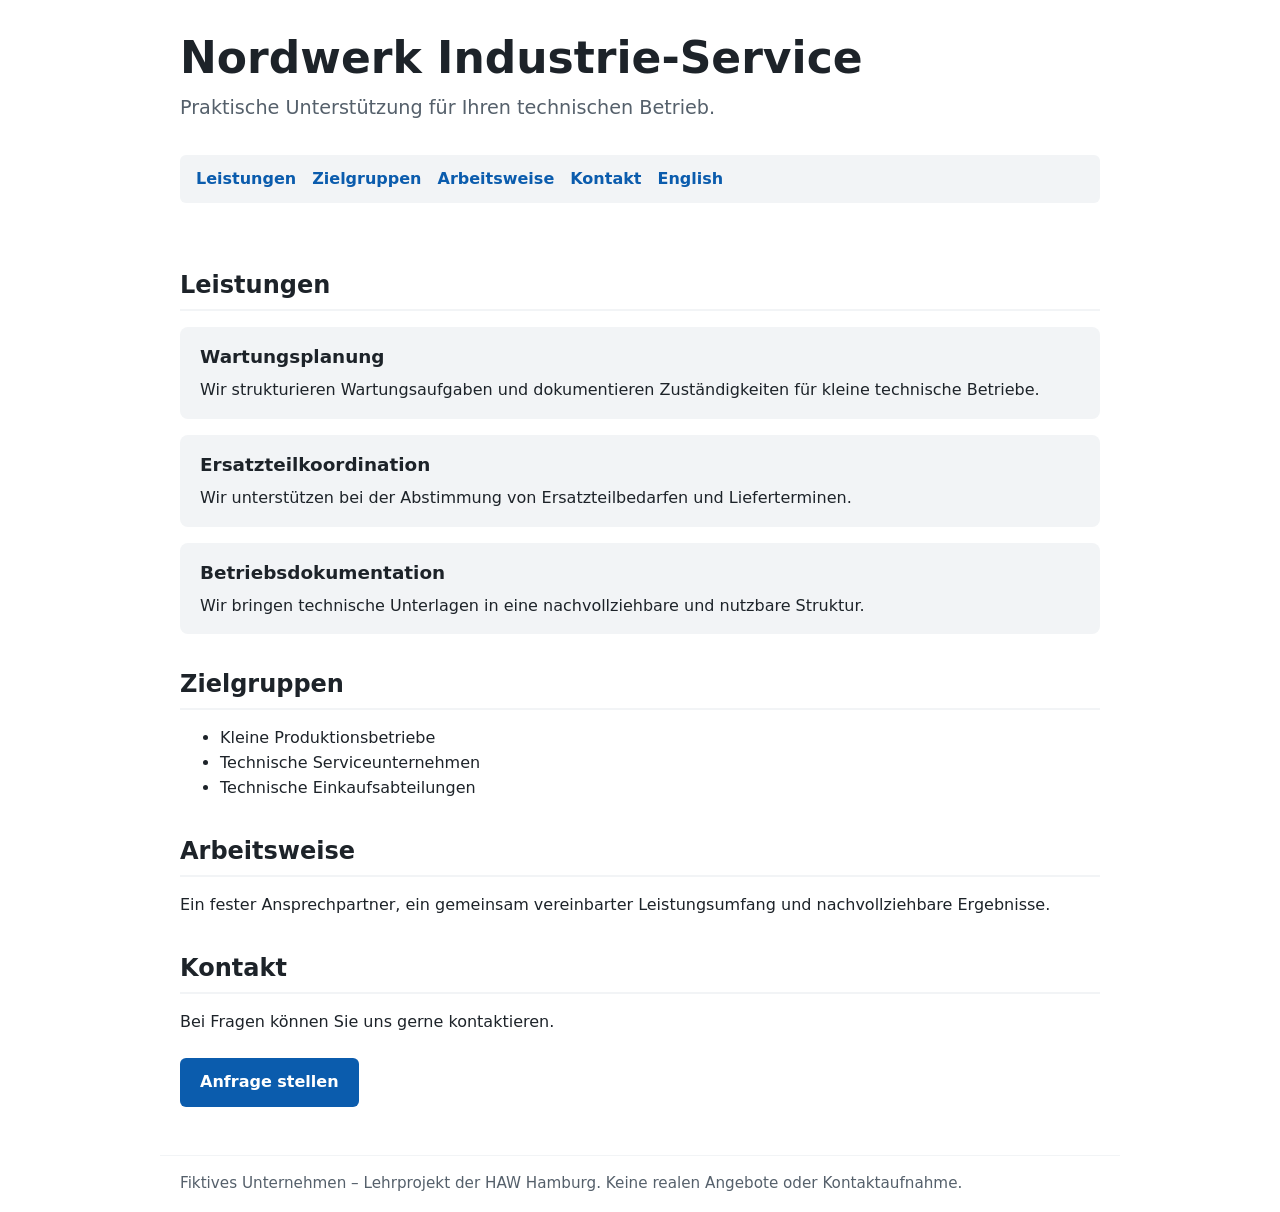
<file: site/index.html>
<!doctype html>
<html lang="de">
<head>
  <meta charset="utf-8">
  <meta name="viewport" content="width=device-width, initial-scale=1">
  <title>Nordwerk Industrie-Service</title>
  <link rel="stylesheet" href="styles.css">
</head>
<body>
<!-- Bereiche zwischen AGENT-Markierungen werden von der Factory (web-implementer-agent) befüllt.
     Struktur, Markierungen und alles außerhalb davon werden von Menschen gepflegt. -->
<header class="site-header">
  <!-- AGENT:header -->
    <h1>Nordwerk Industrie-Service</h1>
                  <p class="claim">Praktische Unterstützung für Ihren technischen Betrieb.</p>
    <!-- /AGENT:header -->
</header>

<nav aria-label="Hauptnavigation" class="site-nav">
    <!-- AGENT:nav -->
    <ul><li><a href="#leistungen">Leistungen</a></li><li><a href="#zielgruppen">Zielgruppen</a></li><li><a href="#arbeitsweise">Arbeitsweise</a></li><li><a href="#kontakt">Kontakt</a></li><li class="lang-switch"><a href="en.html" hreflang="en" lang="en">English</a></li></ul>
    <!-- /AGENT:nav -->
</nav>

<main>
  <section id="leistungen" aria-labelledby="leistungen-titel">
    <h2 id="leistungen-titel">Leistungen</h2>
    <!-- AGENT:services -->
    <article class="service">
                      <h3>Wartungsplanung</h3>
                      <p>Wir strukturieren Wartungsaufgaben und dokumentieren Zuständigkeiten für kleine technische Betriebe.</p>
                    </article>
                <article class="service">
                      <h3>Ersatzteilkoordination</h3>
                      <p>Wir unterstützen bei der Abstimmung von Ersatzteilbedarfen und Lieferterminen.</p>
                    </article>
                <article class="service">
                      <h3>Betriebsdokumentation</h3>
                      <p>Wir bringen technische Unterlagen in eine nachvollziehbare und nutzbare Struktur.</p>
                    </article>
    <!-- /AGENT:services -->
  </section>

  <section id="zielgruppen" aria-labelledby="zielgruppen-titel">
    <h2 id="zielgruppen-titel">Zielgruppen</h2>
    <!-- AGENT:audiences -->
    <ul><li>Kleine Produktionsbetriebe</li><li>Technische Serviceunternehmen</li><li>Technische Einkaufsabteilungen</li></ul>
    <!-- /AGENT:audiences -->
  </section>

  <section id="arbeitsweise" aria-labelledby="arbeitsweise-titel">
    <h2 id="arbeitsweise-titel">Arbeitsweise</h2>
    <!-- AGENT:approach -->
    <p>Ein fester Ansprechpartner, ein gemeinsam vereinbarter Leistungsumfang und nachvollziehbare Ergebnisse.</p>
    <!-- /AGENT:approach -->
  </section>

  <section id="kontakt" aria-labelledby="kontakt-titel">
    <h2 id="kontakt-titel">Kontakt</h2>
    <!-- AGENT:contact -->
    <p>Bei Fragen können Sie uns gerne kontaktieren.</p>
                    <a class="contact-link" href="mailto:kontakt@nordwerk.example">Anfrage stellen</a>
    <!-- /AGENT:contact -->
  </section>
</main>

<footer class="site-footer">
  <!-- AGENT:footer -->
    <p class="notice">Fiktives Unternehmen – Lehrprojekt der HAW Hamburg. Keine realen Angebote oder Kontaktaufnahme.</p>
    <!-- /AGENT:footer -->
</footer>
</body>
</html>
</file>
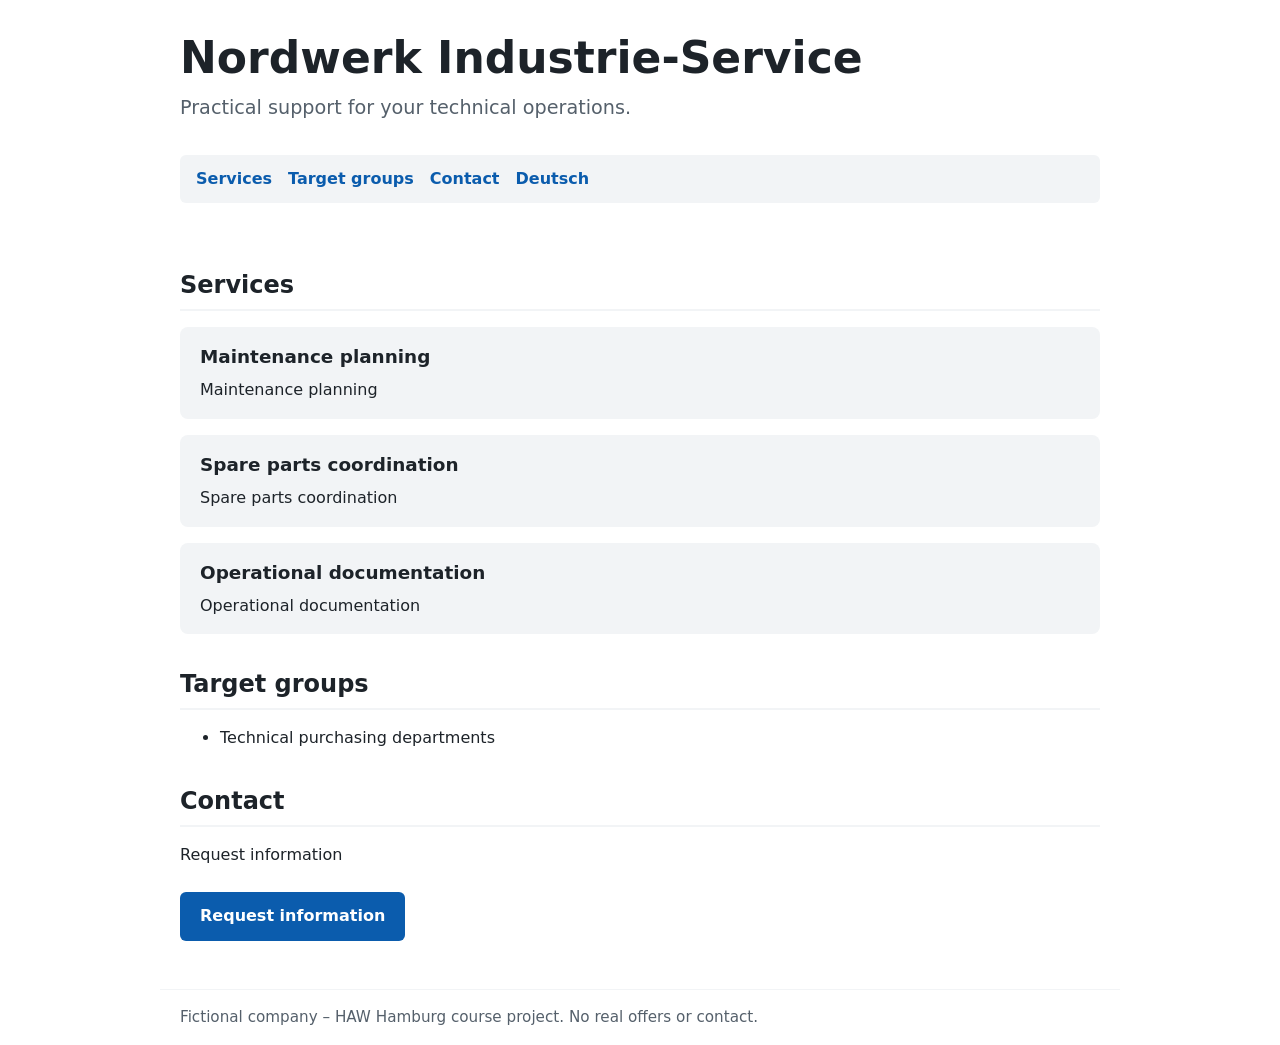
<file: site/en.html>
<!doctype html>
<html lang="en">
<head>
    <meta charset="utf-8">
    <meta name="viewport" content="width=device-width, initial-scale=1">
    <title>Nordwerk Industrie-Service – English</title>
    <link rel="stylesheet" href="styles.css">
</head>
<body>
    <!-- Areas between AGENT markers are filled by the Factory (web-implementer-agent).
        Structure, markers and everything outside them are maintained by the team. -->
<header class="site-header">
    <!-- AGENT:header -->
    <h1>Nordwerk Industrie-Service</h1><p class="claim">Practical support for your technical operations.</p>
    <!-- /AGENT:header -->
</header>

<nav aria-label="Main navigation" class="site-nav">
    <!-- AGENT:nav -->
    <ul><li><a href="#services">Services</a></li><li><a href="#target-groups">Target groups</a></li><li><a href="#contact">Contact</a></li><li><a href="index.html">Deutsch</a></li></ul>
    <!-- /AGENT:nav -->
</nav>

<main>
    <section id="services" aria-labelledby="services-title">
        <h2 id="services-title">Services</h2>
        <!-- AGENT:services -->
    <article class="service"><h3>Maintenance planning</h3><p>Maintenance planning</p></article><article class="service"><h3>Spare parts coordination</h3><p>Spare parts coordination</p></article><article class="service"><h3>Operational documentation</h3><p>Operational documentation</p></article>
    <!-- /AGENT:services -->
    </section>

    <section id="target-groups" aria-labelledby="target-groups-title">
        <h2 id="target-groups-title">Target groups</h2>
        <!-- AGENT:audiences -->
    <ul><li>Technical purchasing departments</li></ul>
    <!-- /AGENT:audiences -->
    </section>

    <section id="contact" aria-labelledby="contact-title">
        <h2 id="contact-title">Contact</h2>
        <!-- AGENT:contact -->
    <p>Request information</p><a class="contact-link" href="mailto:kontakt@nordwerk.example">Request information</a>
    <!-- /AGENT:contact -->
    </section>
</main>

<footer class="site-footer">
    <!-- AGENT:footer -->
    <p class="notice">Fictional company – HAW Hamburg course project. No real offers or contact.</p>
    <!-- /AGENT:footer -->
</footer>
</body>
</html>
</file>
<file: site/styles.css>
:root {
  --text: #1d2329;
  --muted: #55606b;
  --bg: #ffffff;
  --surface: #f2f4f6;
  --accent: #0b5cad;
  --accent-text: #ffffff;
  --focus: #f0a500;
}

* { box-sizing: border-box; }

html { font-size: 100%; scroll-behavior: smooth; }

body {
  margin: 0;
  font-family: system-ui, -apple-system, "Segoe UI", Roboto, sans-serif;
  line-height: 1.55;
  color: var(--text);
  background: var(--bg);
  overflow-wrap: break-word;
}

.site-header,
.site-nav,
main,
.site-footer {
  max-width: 60rem;
  margin: 0 auto;
  padding: 1rem 1.25rem;
}

.site-header { padding-top: 2rem; }

/* Navigation Styling (AC-05) */
.site-nav ul {
  list-style: none;
  padding: 0;
  margin: 0;
  display: flex;
  flex-wrap: wrap;
  gap: 1rem;
  background: var(--surface);
  padding: 0.75rem 1rem;
  border-radius: 6px;
}

.site-nav a {
  color: var(--accent);
  text-decoration: none;
  font-weight: 600;
}

.site-nav a:hover { text-decoration: underline; }

h1 { font-size: clamp(1.75rem, 5vw, 2.75rem); margin: 0 0 0.5rem; line-height: 1.2; }
h2 { font-size: 1.5rem; margin: 2rem 0 1rem; border-bottom: 2px solid var(--surface); padding-bottom: 0.3rem; }
h3 { font-size: 1.15rem; margin: 0 0 0.4rem; }

.claim { font-size: 1.2rem; color: var(--muted); margin: 0; }

.service {
  background: var(--surface);
  border-radius: 8px;
  padding: 1rem 1.25rem;
  margin-bottom: 1rem;
}
.service p { margin: 0; }

.contact-link {
  display: inline-block;
  background: var(--accent);
  color: var(--accent-text);
  padding: 0.75rem 1.25rem;
  border-radius: 6px;
  text-decoration: none;
  font-weight: 600;
  margin-top: 0.5rem;
}
.contact-link:hover { text-decoration: underline; }

/* Keyboard Focus (AC-07) */
a:focus-visible, button:focus-visible {
  outline: 3px solid var(--focus);
  outline-offset: 3px;
}

.site-footer { border-top: 1px solid var(--surface); margin-top: 2rem; }
.notice { font-size: 0.95rem; color: var(--muted); margin: 0; }

/* Mobile Viewport / 375px Check (AC-06) */
@media (max-width: 480px) {
  body { font-size: 95%; }
  .site-nav ul {
    flex-direction: column;
    gap: 0.5rem;
  }
  .site-header, .site-nav, main, .site-footer {
    padding: 0.75rem;
  }
}
</file>
